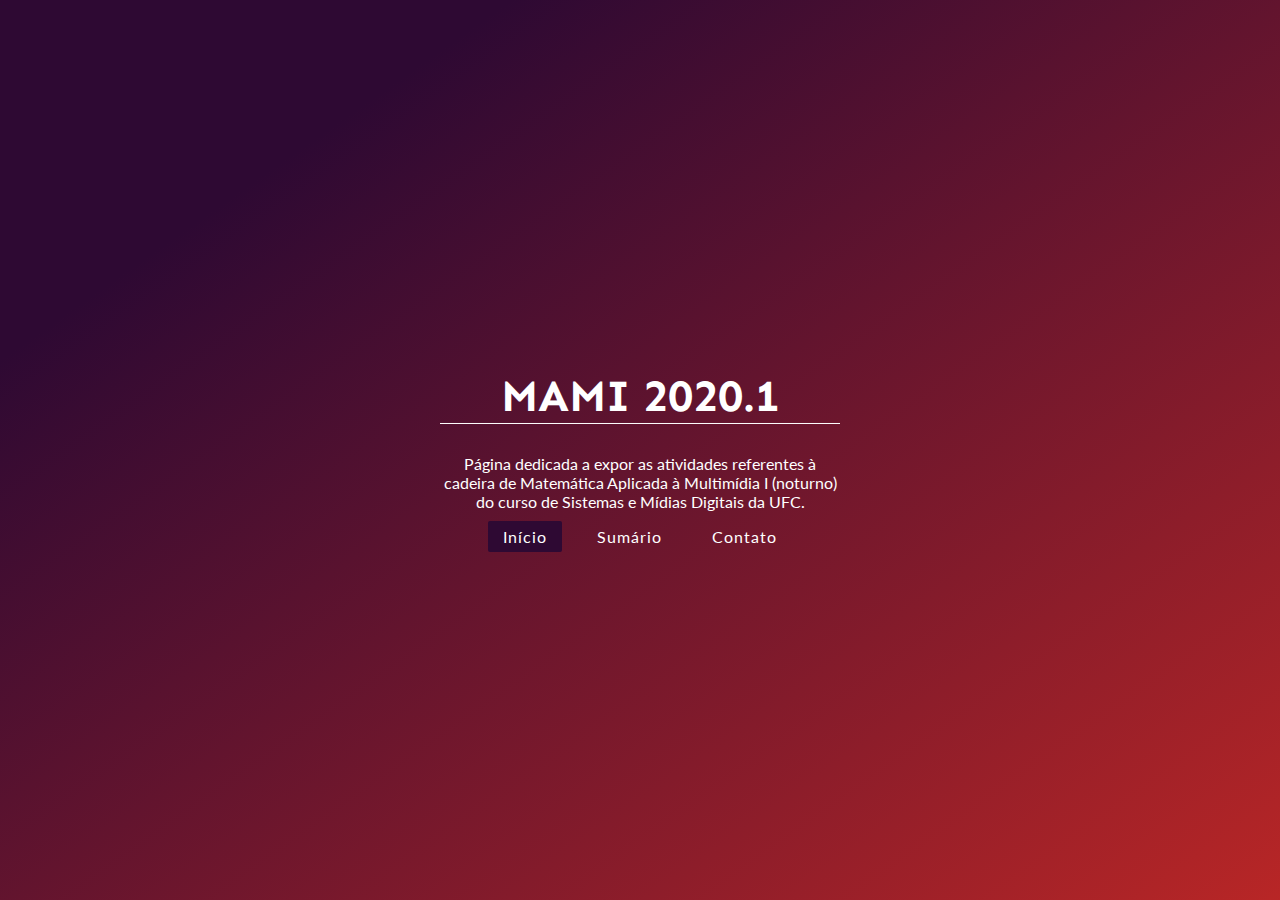
<file: index.html>
<!DOCTYPE html>
<html>
  <head>
    <title>MAMI 2020.1</title>
    <meta charset="UTF-8">
    <meta name="viewport"
          content="width=device-width, initial-scale=1">
    <link href="./css/main.css"
          rel="stylesheet">
    <link href="https://fonts.googleapis.com/css?family=Lato|Sen&display=swap"
          rel="stylesheet">
  </head>

  <body>
    <div class='mainpage'>
      <header>
        <h1>MAMI 2020.1</h1>
        <p>Página dedicada a expor as atividades referentes à cadeira de Matemática Aplicada à Multimídia I (noturno) do curso de Sistemas e Mídias Digitais da UFC.</p>
        <p><a href="index.html" class="active">Início</a> <a href="summary.html">Sumário</a> <a href="#contact">Contato</a></p>
      </header>
    </div>
    <script type="text/javascript"
            src="./js/script.js" ></script>
  </body>
</html>
</file>
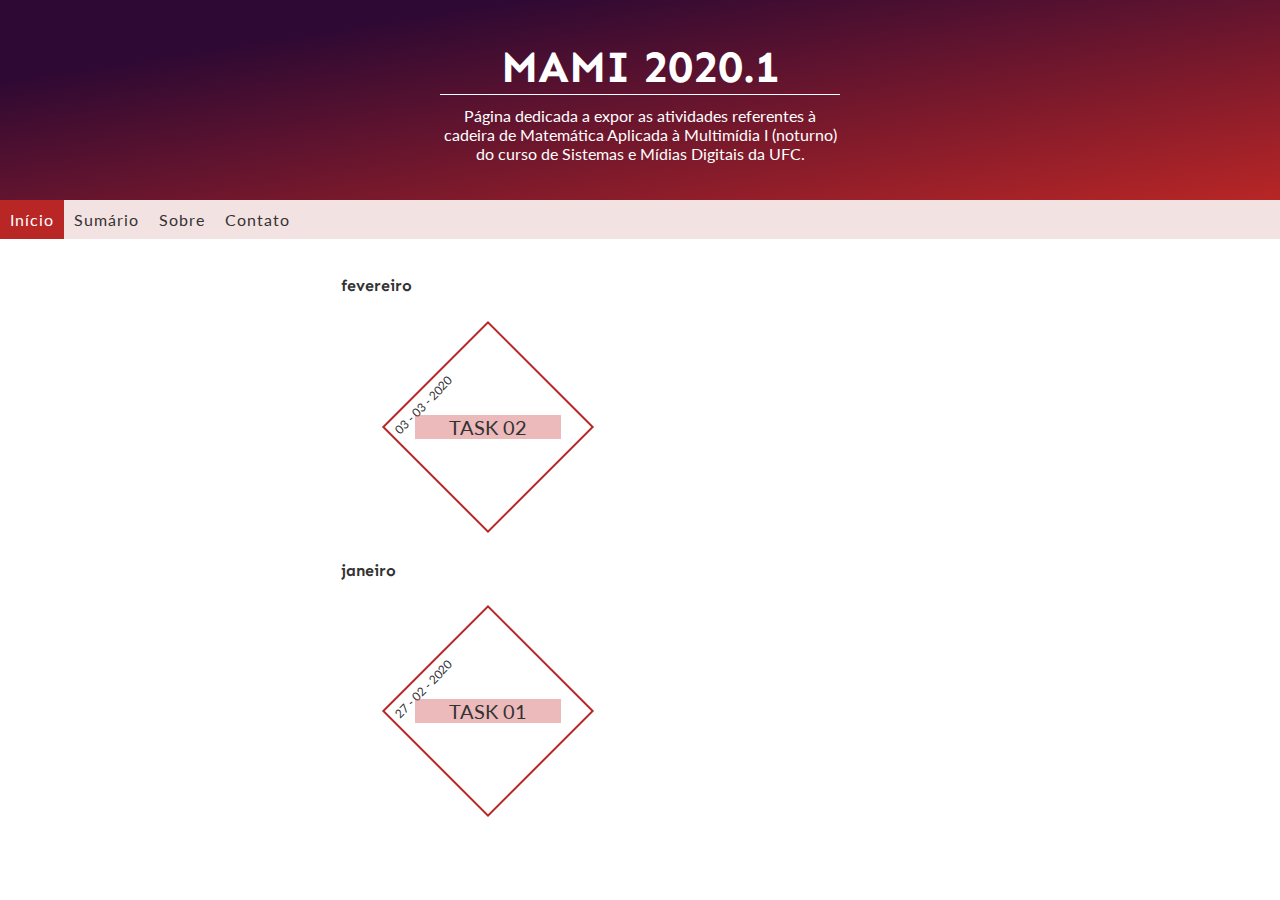
<file: contato.html>
<!DOCTYPE html>
<html>
  <head>
    <title>MAMI 2020.1</title>
    <meta charset="UTF-8">
    <meta name="viewport"
          content="width=device-width, initial-scale=1">
    <link href="./css/main.css"
          rel="stylesheet">
    <link href="https://fonts.googleapis.com/css?family=Lato|Sen&display=swap"
          rel="stylesheet">
  </head>

  <body>
    <header class='main'>
      <h1>MAMI 2020.1</h1>
      <p>Página dedicada a expor as atividades referentes à cadeira de Matemática Aplicada à Multimídia I (noturno) do curso de Sistemas e Mídias Digitais da UFC.</p>
    </header>
    <nav id='topnav'>
      <a href="" class="active">Início</a><a href="#summary">Sumário</a><a href="#about">Sobre</a><a href="#contact">Contato</a>
    </nav>
    <section class="container">
      <arcticle class='month'>
        <h4>fevereiro</h4>
        <article class="column">
          <div class="diamond">
            <header class="task-title">
              TASK 02
            </header>
            <span class='task-date'>03 - 03 - 2020</span>
          </div>
        </article>
      </arcticle>
      <arcticle class='month'>
        <h4>janeiro</h4>
        <article class="column">
          <div class="diamond">
            <header class="task-title">
              TASK 01
            </header>
            <span class='task-date'>27 - 02 - 2020</span>
          </div>
        </article>
      </arcticle>
    </section>
    <script type="text/javascript"
            src="./js/script.js" ></script>
  </body>
</html>
</file>
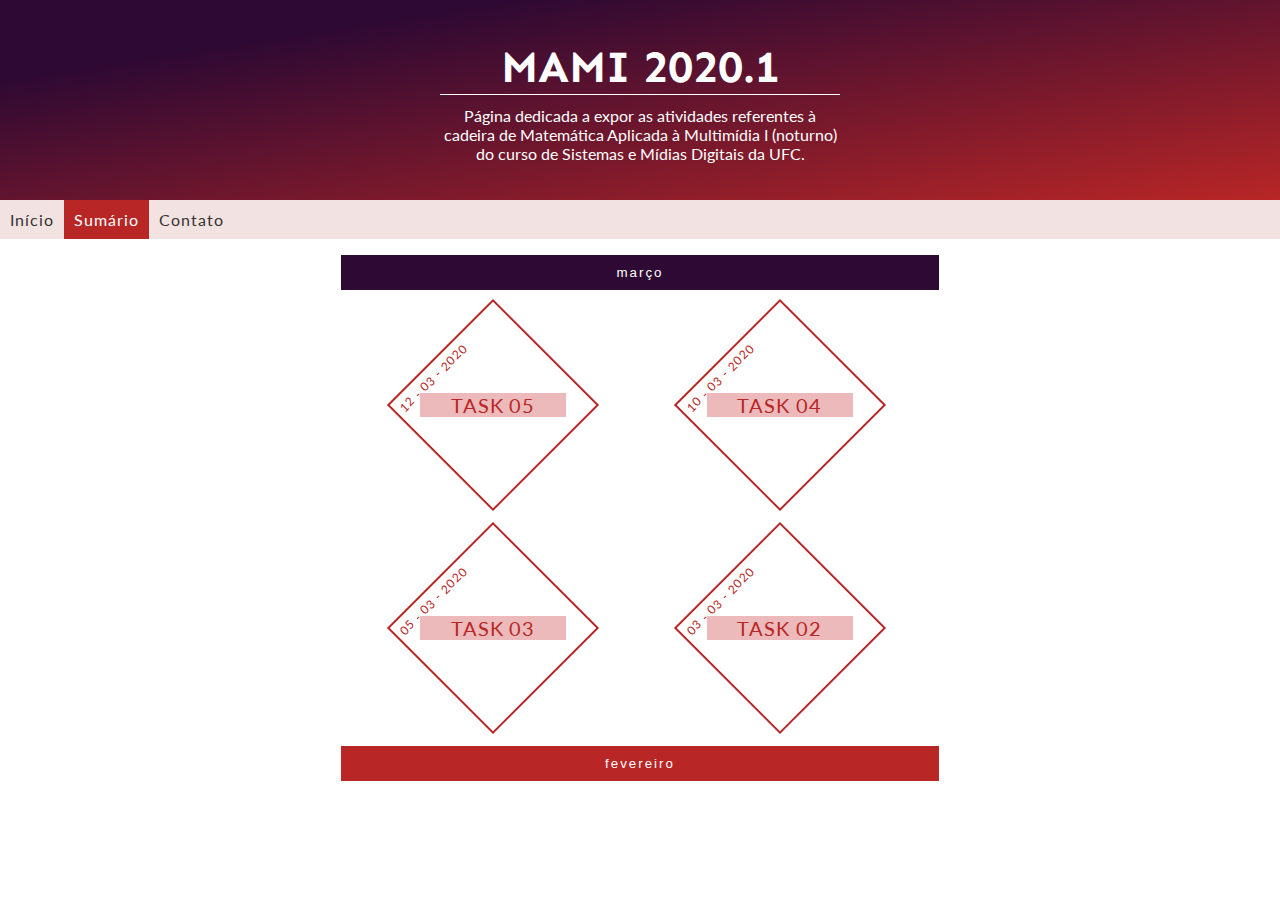
<file: summary.html>
<!DOCTYPE html>
<html>

<head>
  <title>MAMI 2020.1</title>
  <meta charset="UTF-8">
  <meta name="viewport" content="width=device-width, initial-scale=1">
  <link href="./css/main.css" rel="stylesheet">
  <link href="https://fonts.googleapis.com/css?family=Lato|Sen&display=swap" rel="stylesheet">
</head>

<body>
  <header class='main'>
    <h1>MAMI 2020.1</h1>
    <p>Página dedicada a expor as atividades referentes à cadeira de Matemática Aplicada à Multimídia I (noturno) do curso de Sistemas e Mídias Digitais da UFC.</p>
  </header>
  <nav id='topnav'>
    <a href="index.html">Início</a><a href="summary.html" class="active">Sumário</a><a href="contact.html">Contato</a>
  </nav>
  <section class="container">
    <!-- <button class='accordion'>junho</button>
    <article class='panel'>
      
    </article>
    <button class='accordion'>maio</button>
    <article class='panel'>
      
    </article>
    <button class='accordion'>abril</button>
    <article class='panel'>
      
    </article> -->
    <button class='accordion'>março</button>
    <article class='panel'>
      <article class='column'>
        <a href='mar/task05.html'>
          <div class='diamond'>
            <header class='task-title'>
              TASK 05
            </header>
            <span class='task-date'>12 - 03 - 2020</span>
          </div>
        </a>
      </article>
      <article class='column'>
        <a href='mar/task04.html'>
          <div class='diamond'>
            <header class='task-title'>
              TASK 04
            </header>
            <span class='task-date'>10 - 03 - 2020</span>
          </div>
        </a>
      </article>
      <article class='column'>
        <a href='mar/task03.html'>
          <div class='diamond'>
            <header class='task-title'>
              TASK 03
            </header>
            <span class='task-date'>05 - 03 - 2020</span>
          </div>
        </a>
      </article>
      <article class='column'>
        <a href='mar/task02.html'>
          <div class='diamond'>
            <header class='task-title'>
              TASK 02
            </header>
            <span class='task-date'>03 - 03 - 2020</span>
          </div>
        </a>
      </article>
    </article>
    <button class='accordion acc-feb'>fevereiro</button>
    <article class='panel'>
      <a href='feb/task01.html'>
        <div class='diamond'>
          <header class='task-title'>
            TASK 01
          </header>
          <span class='task-date'>27 - 02 - 2020</span>
        </div>
      </a>
    </article>
  </section>
  <script type="text/javascript" src="./js/script.js"></script>
  <script>
    /* mês atual sempre começa ativo */
    accordions[0].classList.toggle('active');
    let curMonthPanel = accordions[0].nextElementSibling;
    curMonthPanel.style.display = 'block';
  </script>
</body>

</html>
</file>
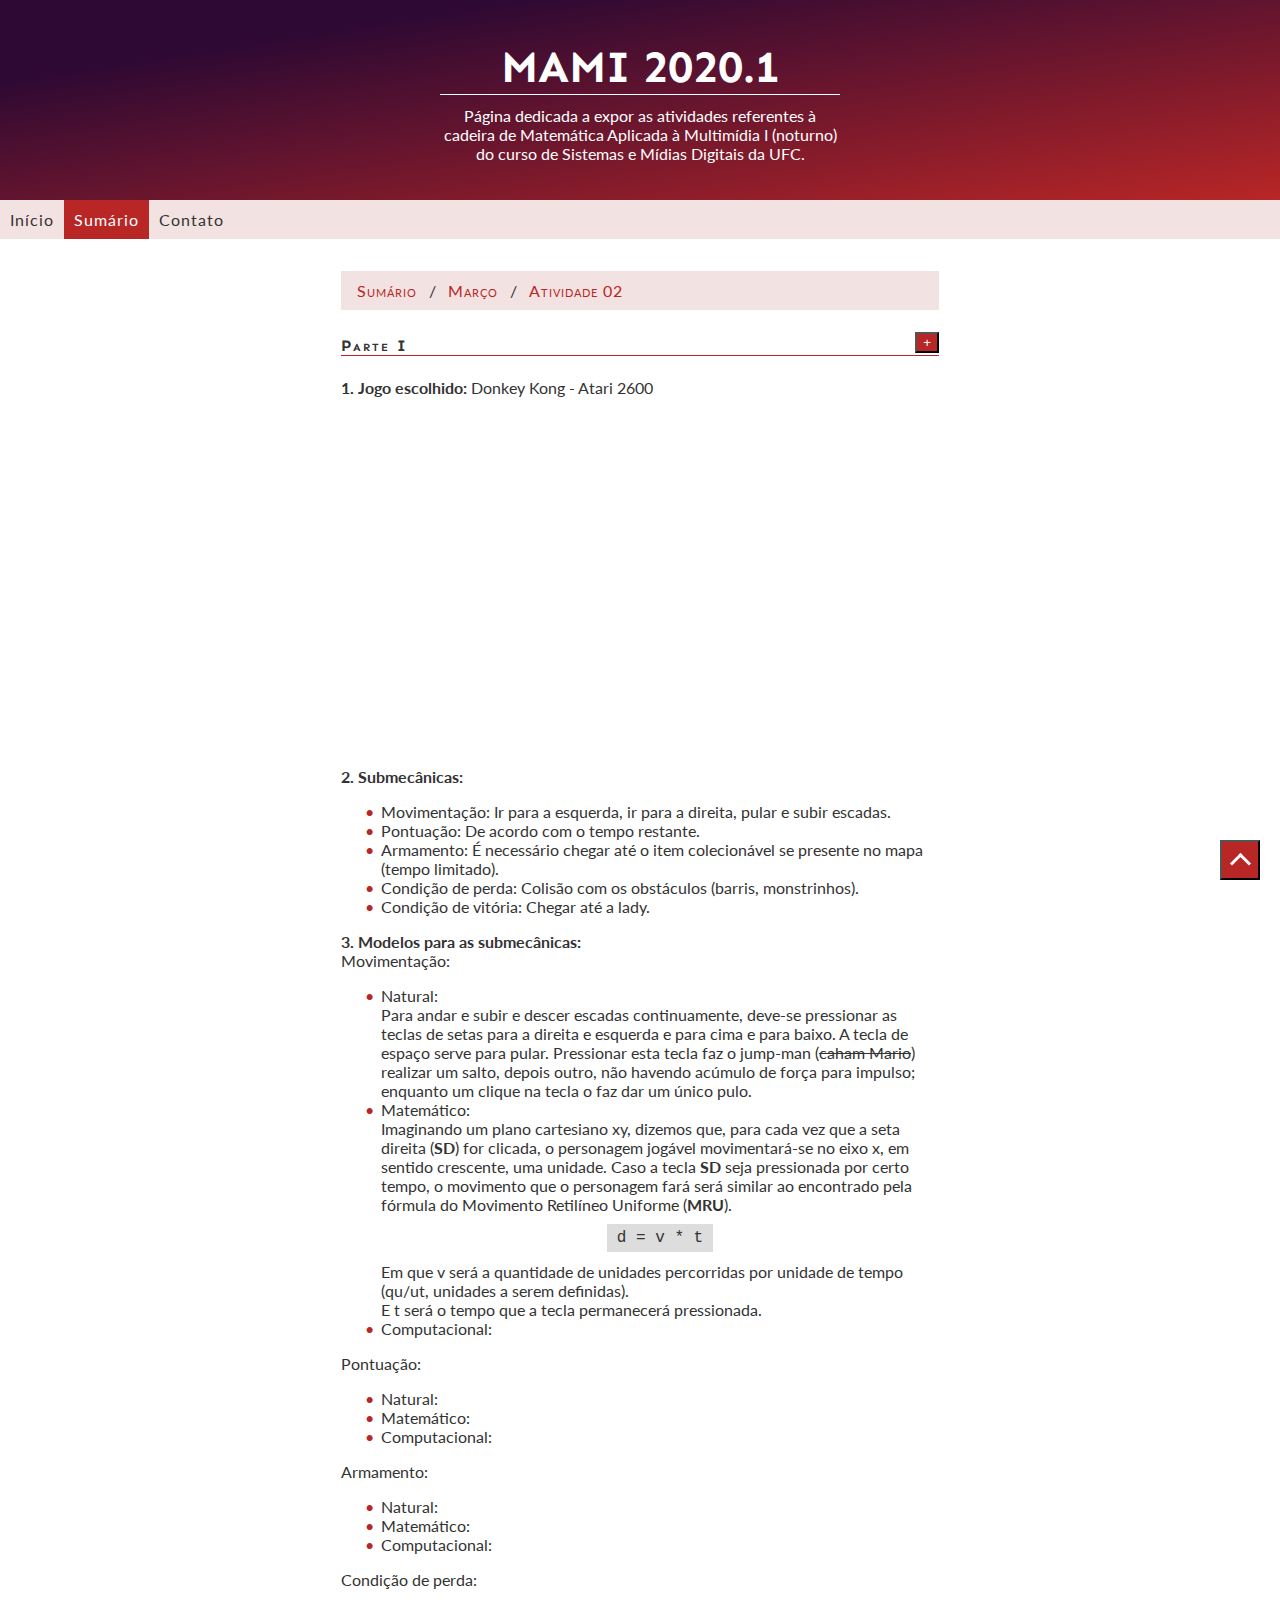
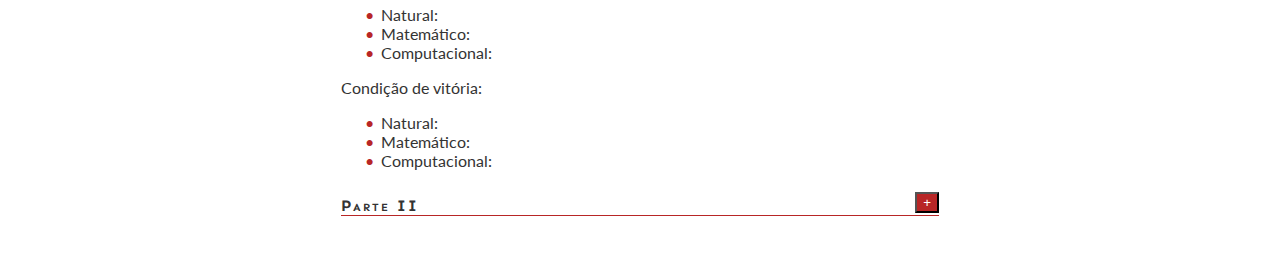
<file: mar/task02.html>
<!DOCTYPE html>
<html>

<head>
  <title>MAMI 2020.1</title>
  <meta charset="UTF-8">
  <meta name="viewport" content="width=device-width, initial-scale=1">
  <link href="../css/main.css" rel="stylesheet">
  <link href="https://fonts.googleapis.com/css?family=Lato|Sen&display=swap" rel="stylesheet">
</head>

<body>
  <header class='main'>
    <h1>MAMI 2020.1</h1>
    <p>Página dedicada a expor as atividades referentes à cadeira de Matemática Aplicada à Multimídia I (noturno) do
      curso de Sistemas e Mídias Digitais da UFC.</p>
  </header>
  <nav id='topnav'>
    <a href="../index.html">Início</a><a href="../summary.html" class="active">Sumário</a><a
      href="../contact.html">Contato</a>
  </nav>
  <section class="container">
    <ul class='breadcrumb'>
      <li><a href='../summary.html'>Sumário</a></li>
      <li><a>Março</a></li>
      <li><a>Atividade 02</a></li>
    </ul>
    <h4 class='task02'>Parte I <button id='task02-pt1' onclick='readMore("task02-pt1")'>+</button></h4>
    <div id='more-task02-pt1'>
      <blockquote>
        1 - Pesquise sobre jogos da segunda geração de video games (Atari 2600, Magnavox Odyssey 2, entre outros) e escolha
        um título específico
      </blockquote>
      <p></p>
      <blockquote>
        2 - Avalie o jogo escolhido e estabeleça as respectivas submecânicas, referentes a cada possibilidade de interação (mover-se, pontuar, perder, etc)
      </blockquote>
      <p></p>
      <blockquote>
        3 - Defina os modelos natural, matemático e computacional necessários à implementação das submecânicas estabelecidas
      </blockquote>
      <p></p>
      <blockquote>
        4 - Empregando placeholders, porte o jogo para a linguagem Processing (ou outra a sua escolha), buscando a maior fidelidade possível em relação às submecânicas estabelecidas
      </blockquote>
      <p></p>
      <blockquote>
        5 - Em seu portfólio, documente o desenvovimento, destacando: apresentação do jogo (vídeo), exposição de cada submecânica estabelecida (imagens animadas), discussão dos respectivos modelos (textos, diagramas, etc) e link para download do resultado
      </blockquote>
      <p></p>
      Observações
      <ul>
        <li>A seleção do jogo deve ser registrada no repositório compartilhado, informando nomes do aluno e do jogo, plataforma e link de vídeo para o título original, não podendo haver repetição de jogos entre alunos de quaisquer turmas</li>
        <li>Material de terceiros deve ser referenciado</li>
        <li>O resultado final deverá ser disponibilizado até as 23h59 da data de realização da primeira avaliação, havendo desconto de 2,0 pontos da nota para cada dia de atraso</li>
      </ul>
    </div>
    <p>
      <strong>1. Jogo escolhido: </strong> Donkey Kong - Atari 2600
      <p></p>
      <iframe width="600" height="335" src="https://www.youtube.com/embed/IzI1RBdK2_g" frameborder="0" allow="accelerometer; autoplay; encrypted-media; gyroscope; picture-in-picture" allowfullscreen></iframe>
    </p>
    <p>
      <strong>2. Submecânicas: </strong>
      <ul class='bullet'>
        <li>Movimentação: Ir para a esquerda, ir para a direita, pular e subir escadas.</li>
        <li>Pontuação: De acordo com o tempo restante.</li>
        <li>Armamento: É necessário chegar até o item colecionável se presente no mapa (tempo limitado).</li>
        <li>Condição de perda: Colisão com os obstáculos (barris, monstrinhos).</li>
        <li>Condição de vitória: Chegar até a lady.</li>
      </ul>
    </p>
    <p>
      <strong>3. Modelos para as submecânicas: </strong>
      <br/>Movimentação:
      <ul class='bullet'>
        <li>Natural:</li> Para andar e subir e descer escadas continuamente, deve-se pressionar as teclas de setas para a direita e esquerda e para cima e para baixo. A tecla de espaço serve para pular. Pressionar esta tecla faz o jump-man (<em class='stroke'>caham Mario</em>) realizar um salto, depois outro, não havendo acúmulo de força para impulso; enquanto um clique na tecla o faz dar um único pulo.
        <li>Matemático:</li> Imaginando um plano cartesiano xy, dizemos que, para cada vez que a seta direita (<strong>SD</strong>) for clicada, o personagem jogável movimentará-se no eixo x, em sentido crescente, uma unidade. Caso a tecla <strong>SD</strong> seja pressionada por certo tempo, o movimento que o personagem fará será similar ao encontrado pela fórmula do Movimento Retilíneo Uniforme (<strong>MRU</strong>).
        <div class='mod-mat-fn'>
          d = v * t
        </div>
        Em que v será a quantidade de unidades percorridas por unidade de tempo (qu/ut, unidades a serem definidas).<br />
        E t será o tempo que a tecla permanecerá pressionada.
        <li>Computacional:</li> 
      </ul>
      Pontuação:
      <ul class='bullet'>
        <li>Natural:</li>
        <li>Matemático:</li>
        <li>Computacional:</li>
      </ul>
      Armamento:
      <ul class='bullet'>
        <li>Natural:</li>
        <li>Matemático:</li>
        <li>Computacional:</li>
      </ul>
      Condição de perda:
      <ul class='bullet'>
        <li>Natural:</li>
        <li>Matemático:</li>
        <li>Computacional:</li>
      </ul>
      Condição de vitória:
      <ul class='bullet'>
        <li>Natural:</li>
        <li>Matemático:</li>
        <li>Computacional:</li>
      </ul>
    </p>
    <h4 class='task02'>Parte II <button id='task02-pt2' onclick='readMore("task02-pt2")'>+</button></h4>
    <div id='more-task02-pt2'>
      <blockquote>
        1 - Recrie o jogo, agora empregando elementos gráficos próprios
      </blockquote>
      <p></p>
      <blockquote>
        2 - Em seu portfólio, documente todo o processo de desenvolvimento na forma de um vídeo, incluindo: comparação entre o título original e a recriação, demonstrando individualmente cada submecâncica estabelecida; discussão do processo de definiçõ, construção e uso da solução visual própria e link para download do resultado
      </blockquote>
      <p></p>
      Observações
      <ul>
        <li>O vídeo gerado deve possuir duração entre dois e três minutos e contar com narração e legendas</li>
        <li>Material de terceiros deve ser utilizado o mínimo possível, devendo ser referenciado</li>
        <li>O resultado final deverá ser disponibilizado até as 23h59 do dia 26 de maio, havendo desconto de 2,0 pontos da nota para cada dia de atraso</li>
      </ul>
    </div>
    <p></p>

  </section>
  <footer id='backToTop'>
    <a href='#top'>
      <button>
        <div class='arrow-top'></div>
      </button>
    </a>
  </footer>
  <script>
    function readMore(pt) {
      let more = document.getElementById('more-' + pt);
      let btn = document.getElementById(pt);
      if (!more.style.display || more.style.display == 'none') {
        more.style.display = 'block';
        btn.innerHTML = '-';
      } else {
        more.style.display = 'none';
        btn.innerHTML = '+';
      }
    }
  </script>
  <script type="text/javascript" src="../js/script.js"></script>
</body>

</html>
</file>
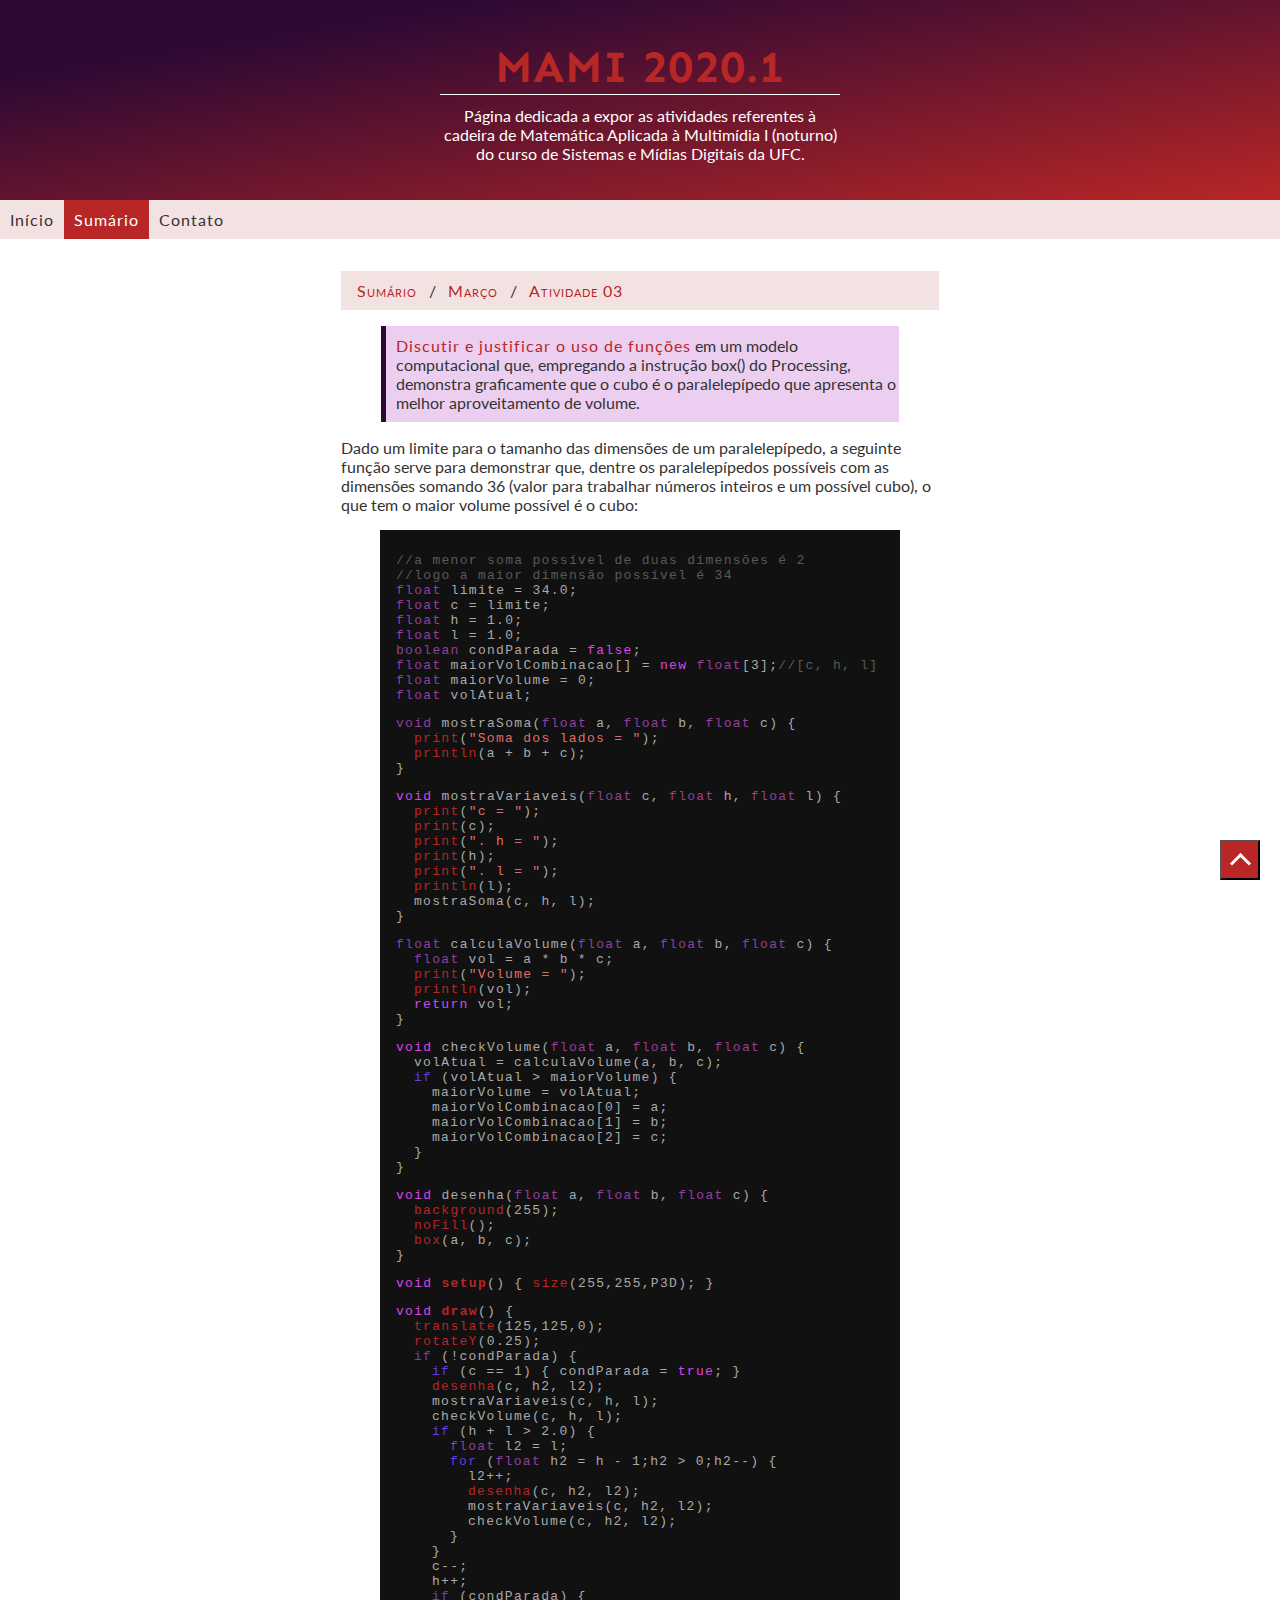
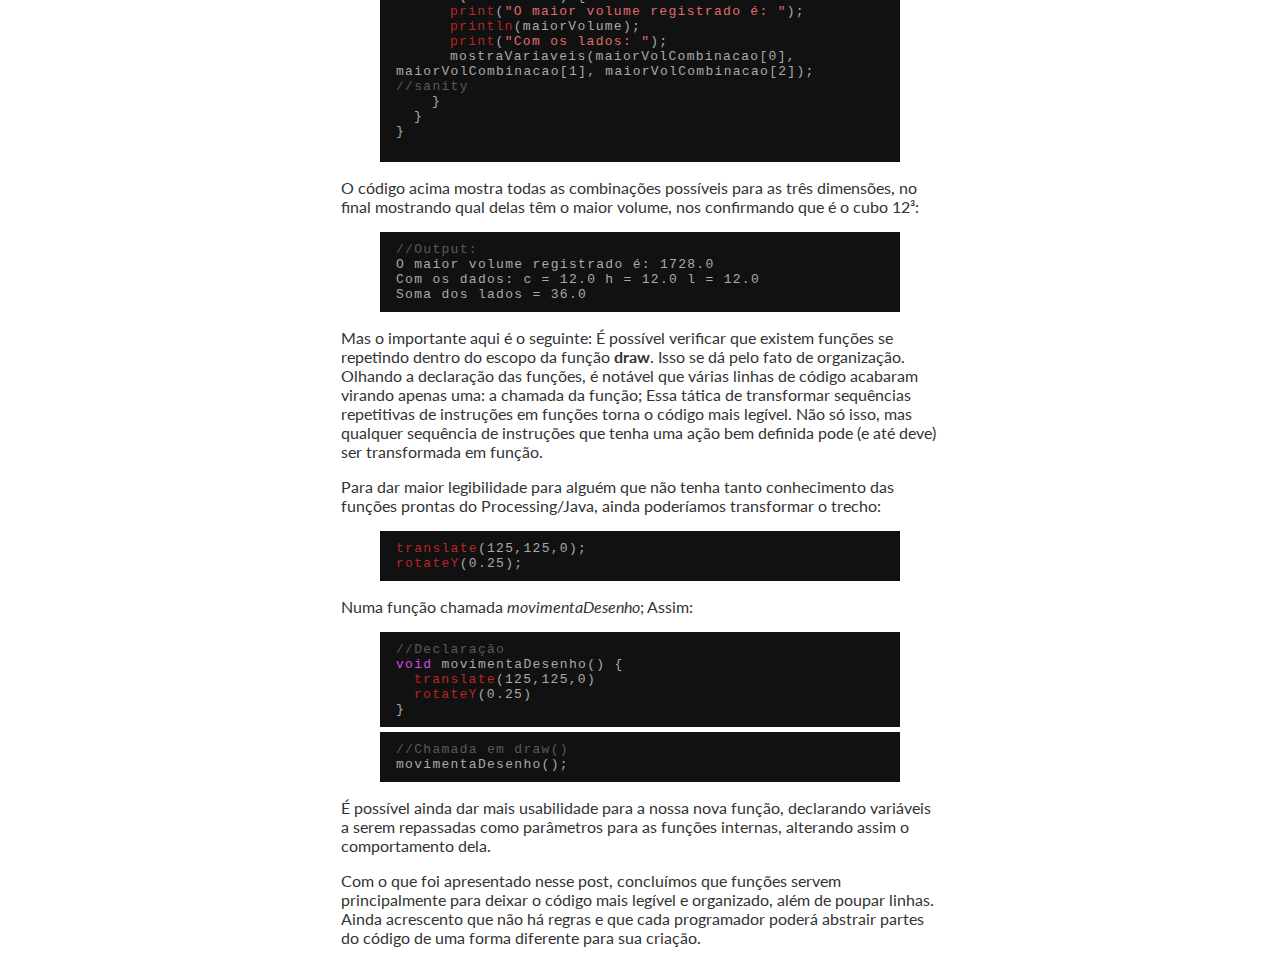
<file: mar/task03.html>
<!DOCTYPE html>
<html>

<head>
  <title>MAMI 2020.1</title>
  <meta charset="UTF-8">
  <meta name="viewport" content="width=device-width, initial-scale=1">
  <link href="../css/main.css" rel="stylesheet">
  <link href="https://fonts.googleapis.com/css?family=Lato|Sen&display=swap" rel="stylesheet">
</head>

<body>
  <header class='main'>
    <a name='top'><h1>MAMI 2020.1</h1></a>
    <p>Página dedicada a expor as atividades referentes à cadeira de Matemática Aplicada à Multimídia I (noturno) do
      curso de Sistemas e Mídias Digitais da UFC.</p>
  </header>
  <nav id='topnav'>
    <a href="../index.html">Início</a><a href="../summary.html" class="active">Sumário</a><a
      href="../contact.html">Contato</a>
  </nav>
  <section class="container">
    <ul class='breadcrumb'>
      <li><a href='../summary.html'>Sumário</a></li>
      <li><a>Março</a></li>
      <li><a>Atividade 03</a></li>
    </ul>
    <blockquote>
      <a href='#resolucao'>Discutir e justificar o uso de funções</a> em um modelo computacional que, empregando a instrução box() do Processing, demonstra graficamente que o cubo é o paralelepípedo que apresenta o melhor aproveitamento de volume.
    </blockquote>
    <p>Dado um limite para o tamanho das dimensões de um paralelepípedo, a seguinte função serve para demonstrar que, dentre os paralelepípedos possíveis com as dimensões somando 36 (valor para trabalhar números inteiros e um possível cubo), o que tem o maior volume possível é o cubo:</p>
    <div class='code-box'>
      <p>
        <span class='code-comment'>//a menor soma possível de duas dimensões é 2
        <br />//logo a maior dimensão possível é 34</span>
        <br /><span class='code-type-var'>float</span> <span class='code-var'>limite</span> = 34.0;
        <br /><span class='code-type-var'>float</span> c = limite;
        <br /><span class='code-type-var'>float</span> h = 1.0;
        <br /><span class='code-type-var'>float</span> l = 1.0;
        <br /><span class='code-type-var'>boolean</span> condParada = <span class='code-reserved-word'>false</span>;
        <br /><span class='code-type-var'>float</span> maiorVolCombinacao[] = <span class='code-reserved-word'>new</span> <span class='code-type-var'>float</span>[3];<span class='code-comment'>//[c, h, l]</span>
        <br /><span class='code-type-var'>float</span> maiorVolume = 0;
        <br /><span class='code-type-var'>float</span> volAtual;
      </p>
      <p>
        <span class='code-type-var'>void</span> mostraSoma(<span class='code-type-var'>float</span> a, <span class='code-type-var'>float</span> b, <span class='code-type-var'>float</span> c) {
          <br />
          <span class='ident-space'></span>
          <span class='code-fn'>print</span>(<span class='code-str'>"Soma dos lados = "</span>);
          <br />
          <span class='ident-space'></span>
          <span class='code-fn'>println</span>(a + b + c);
        <br />}
      </p>
      <p>
        <span class='code-reserved-word'>void</span> mostraVariaveis(<span class='code-type-var'>float</span> c, <span class='code-type-var'>float</span> h, <span class='code-type-var'>float</span> l) {
          <br />
          <span class='ident-space'></span>
          <span class='code-fn'>print</span>(<span class='code-str'>"c = "</span>);
          <br />
          <span class='ident-space'></span>
          <span class='code-fn'>print</span>(c);
          <br />
          <span class='ident-space'></span>
          <span class='code-fn'>print</span>(<span class='code-str'>". h = "</span>);
          <br />
          <span class='ident-space'></span>
          <span class='code-fn'>print</span>(h);
          <br />
          <span class='ident-space'></span>
          <span class='code-fn'>print</span>(<span class='code-str'>". l = "</span>);
          <br />
          <span class='ident-space'></span>
          <span class='code-fn'>println</span>(l);
          <br />
          <span class='ident-space'></span>
          mostraSoma(c, h, l);
        <br />}
      </p>
      <p>
        <span class='code-type-var'>float</span> calculaVolume(<span class='code-type-var'>float</span> a, <span class='code-type-var'>float</span> b, <span class='code-type-var'>float</span> c) {
          <br/>
          <span class='ident-space'></span>
          <span class='code-type-var'>float</span> vol = a * b * c;
          <br/>
          <span class='ident-space'></span>
          <span class='code-fn'>print</span>(<span class='code-str'>"Volume = "</span>);
          <br/>
          <span class='ident-space'></span>
          <span class='code-fn'>println</span>(vol);
          <br/>
          <span class='ident-space'></span>
          <span class='code-reserved-word'>return</span> vol;
        <br/>}
      </p>
      <p>
        <span class='code-reserved-word'>void</span> checkVolume(<span class='code-type-var'>float</span> a, <span class='code-type-var'>float</span> b, <span class='code-type-var'>float</span> c) {
          <br/>
          <span class='ident-space'></span>
          volAtual = calculaVolume(a, b, c);
          <br/>
          <span class='ident-space'></span>
          <span class='code-control'>if</span> (volAtual > maiorVolume) {
            <br/>
          <span class='ident-space'></span>
          <span class='ident-space'></span>
          maiorVolume = volAtual;
          <br/>
          <span class='ident-space'></span>
          <span class='ident-space'></span>
          maiorVolCombinacao[0] = a;
          <br/>
          <span class='ident-space'></span>
          <span class='ident-space'></span>
          maiorVolCombinacao[1] = b;
          <br/>
          <span class='ident-space'></span>
          <span class='ident-space'></span>
          maiorVolCombinacao[2] = c;
          <br/>
          <span class='ident-space'></span>
          }
        <br/>}
      </p>
      <p>
        <span class='code-reserved-word'>void</span> desenha(<span class='code-type-var'>float</span> a, <span class='code-type-var'>float</span> b, <span class='code-type-var'>float</span> c) {
          <br/>
          <span class='ident-space'></span>
          <span class='code-fn'>background</span>(255);
          <br/>
          <span class='ident-space'></span>
          <span class='code-fn'>noFill</span>();
          <br/>
          <span class='ident-space'></span>
          <span class='code-fn'>box</span>(a, b, c);
        <br/>}
      </p>
      <p>
        <span class='code-reserved-word'>void</span> <span class='code-declared-fn'>setup</span>() {
          <span class='code-fn'>size</span>(255,255,P3D);
        }
      </p>
      <p>
        <span class='code-reserved-word'>void</span> <span class='code-declared-fn'>draw</span>() {
          <br/>
          <span class='ident-space'></span>
          <span class='code-fn'>translate</span>(125,125,0);
          <br/>
          <span class='ident-space'></span>
          <span class='code-fn'>rotateY</span>(0.25);
          <br/>
          <span class='ident-space'></span>
          <span class='code-control'>if</span> (!condParada) {
            <br/>
            <span class='ident-space'></span>
            <span class='ident-space'></span>
            <span class='code-control'>if</span> (c == 1) {
              condParada = <span class='code-reserved-word'>true</span>;
            }
            <br/>
            <span class='ident-space'></span>
            <span class='ident-space'></span>
            <span class='code-fn'>desenha</span>(c, h2, l2);
            <br/>
            <span class='ident-space'></span>
            <span class='ident-space'></span>
            mostraVariaveis(c, h, l);
            <br/>
            <span class='ident-space'></span>
            <span class='ident-space'></span>
            checkVolume(c, h, l);
            <br/>
            <span class='ident-space'></span>
            <span class='ident-space'></span>
            <span class='code-control'>if</span> (h + l > 2.0) {
              <br/>
              <span class='ident-space'></span>
              <span class='ident-space'></span>
              <span class='ident-space'></span>
              <span class='code-type-var'>float</span> l2 = l;
              <br/>
              <span class='ident-space'></span>
              <span class='ident-space'></span>
              <span class='ident-space'></span>
              <span class='code-control'>for</span> (<span class='code-type-var'>float</span> h2 = h - 1;h2 > 0;h2--) {
                <br/>
                <span class='ident-space'></span>
                <span class='ident-space'></span>
                <span class='ident-space'></span>
                <span class='ident-space'></span>
                l2++;
                <br/>
                <span class='ident-space'></span>
                <span class='ident-space'></span>
                <span class='ident-space'></span>
                <span class='ident-space'></span>
                <span class='code-fn'>desenha</span>(c, h2, l2);
                <br/>
                <span class='ident-space'></span>
                <span class='ident-space'></span>
                <span class='ident-space'></span>
                <span class='ident-space'></span>
                mostraVariaveis(c, h2, l2);
                <br/>
                <span class='ident-space'></span>
                <span class='ident-space'></span>
                <span class='ident-space'></span>
                <span class='ident-space'></span>
                checkVolume(c, h2, l2);
                <br/>
                <span class='ident-space'></span>
                <span class='ident-space'></span>
                <span class='ident-space'></span>
              }
              <br/>
              <span class='ident-space'></span>
              <span class='ident-space'></span>
            }
            <br/>
            <span class='ident-space'></span>
            <span class='ident-space'></span>
            c--;
            <br/>
            <span class='ident-space'></span>
            <span class='ident-space'></span>
            h++;
            <br/>
            <span class='ident-space'></span>
            <span class='ident-space'></span>
            <span class='code-control'>if</span> (condParada) {
              <br/>
              <span class='ident-space'></span>
              <span class='ident-space'></span>
              <span class='ident-space'></span>
              <span class='code-fn'>print</span>(<span class='code-str'>"O maior volume registrado é: "</span>);
              <br/>
              <span class='ident-space'></span>
              <span class='ident-space'></span>
              <span class='ident-space'></span>
              <span class='code-fn'>println</span>(maiorVolume);
              <br/>
              <span class='ident-space'></span>
              <span class='ident-space'></span>
              <span class='ident-space'></span>
              <span class='code-fn'>print</span>(<span class='code-str'>"Com os lados: "</span>);
              <br/>
              <span class='ident-space'></span>
              <span class='ident-space'></span>
              <span class='ident-space'></span>
              mostraVariaveis(maiorVolCombinacao[0], maiorVolCombinacao[1], maiorVolCombinacao[2]); <span class='code-comment'>//sanity</span>
          <br/>
          <span class='ident-space'></span>
          <span class='ident-space'></span>}
          <br />
          <span class='ident-space'></span>}
        <br />}
      </p>
    </div>
    <p>O código acima mostra todas as combinações possíveis para as três dimensões, no final mostrando qual delas têm o maior volume, nos confirmando que é o cubo 12³:</p>
    <a name='resolucao'></a>
    <div class='code-box'>
      <span class='code-comment'>//Output:</span>
      <br />O maior volume registrado é: 1728.0
      <br />Com os dados: c = 12.0 h = 12.0 l = 12.0
      <br />Soma dos lados = 36.0
    </div>
    <p>Mas o importante aqui é o seguinte: É possível verificar que existem funções se repetindo dentro do escopo da função <strong>draw</strong>. Isso se dá pelo fato de organização. Olhando a declaração das funções, é notável que várias linhas de código acabaram virando apenas uma: a chamada da função; Essa tática de transformar sequências repetitivas de instruções em funções torna o código mais legível. Não só isso, mas qualquer sequência de instruções que tenha uma ação bem definida pode (e até deve) ser transformada em função.</p>
    <p>
      Para dar maior legibilidade para alguém que não tenha tanto conhecimento das funções prontas do Processing/Java, ainda poderíamos transformar o trecho:
    </p>
    <div class='code-box'>
      <span class='code-fn'>translate</span>(125,125,0);
      <br /><span class='code-fn'>rotateY</span>(0.25);
    </div>
    <p>
      Numa função chamada <em>movimentaDesenho</em>; Assim:
    </p>
    <div class='code-box'>
      <span class='code-comment'>//Declaração</span>
      <br>
      <span class='code-reserved-word'>void</span> movimentaDesenho() {
        <br/>
        <span class='ident-space'></span>
        <span class='code-fn'>translate</span>(125,125,0)
        <br/>
        <span class='ident-space'></span>
        <span class='code-fn'>rotateY</span>(0.25)
      <br/>}
    </div>
    <div class='code-box'>
      <span class='code-comment'>//Chamada em draw()</span>
      <br />movimentaDesenho();
    </div>
    <p>É possível ainda dar mais usabilidade para a nossa nova função, declarando variáveis a serem repassadas como parâmetros para as funções internas, alterando assim o comportamento dela.</p>
    <p>Com o que foi apresentado nesse post, concluímos que funções servem principalmente para deixar o código mais legível e organizado, além de poupar linhas. Ainda acrescento que não há regras e que cada programador poderá abstrair partes do código de uma forma diferente para sua criação.</p>
  </section>
  <footer id='backToTop'>
    <a href='#top'>
      <button>
        <div class='arrow-top'></div>
      </button>
    </a>
  </footer>
  <script type="text/javascript" src="../js/script.js"></script>
</body>

</html>
</file>
<file: css/main.css>
html {
  box-sizing: border-box;
}
body {
  position: relative;
  margin: 0;
  font-family: 'Lato', sans-serif;
  color: #333;
  font-size: 16px;
}
html, body {
  height: 100%;
}
*, *:before, *:after {
  box-sizing: inherit;
}
a {
  text-decoration: none;
  letter-spacing: 1px;
  color: #b82626;
}
a:hover {
  opacity: 0.5;
}
.mainpage {
  position: relative;
  width: 100%;
  height: 100%;
  background-color: #2e0933;
  background-image: linear-gradient(to bottom right, #2e0933 20%, #b82626 100%);
}
h1, h2, h3, h4, h5, h6 {
  font-family: 'Sen', sans-serif;
}
.mainpage>header {
  color : #fff;
  margin: auto;
  position: absolute;
  width: 400px;
  top: 50%;
  left: 50%;
  /* margin-left: -200px; */
  -ms-transform: translate(-50%, -50%);
  transform: translate(-50%, -50%);
  text-align: center;
}
.mainpage>header h1 {
  font-size: 2.8em;
  border-bottom: 1px solid #fff;
}
.mainpage>header p {
  margin-bottom: 15px;
}
.mainpage>header a {
  /* height: 50px; */
  color: #fff;
  border-radius: 2px;
  text-decoration: none;
  padding: 6px 15px;
  margin: 8px;
}
.mainpage>header a:hover, .mainpage>header a.active {
  background-color: #2e0933;
}
header.main {
  height: 200px;
  background-color: #260933;
  color : #fff;
  background-image: linear-gradient(to bottom right, #2e0933 20%, #b82626 100%);
}
header.main h1,
header.main p {
  position: absolute;
  width: 400px;
  left: 50%;
  margin-left: -200px;
  text-align: center;
}
header.main h1 {
  top: 10px;
  font-size: 2.8em;
  border-bottom: 1px solid #fff;
}
header.main p {
  top: 90px;
}
nav#topnav {
  z-index: 999;
  background-color: #f3e2e2;
  width: 100%;
  overflow: hidden;
}
nav#topnav a {
  margin: 0;
  color: #333;
  display: inline-block;
  text-align: center;
  padding: 10px;
  text-decoration: none;
}
nav#topnav a:hover, nav#topnav a.active {
  background-color: #b82626;
  color: #fff;
}
.sticky {
  position: fixed;
  top: 0;
}
.sticky + .container {
  padding-top: 58px;
}
section.container {
  padding: 1em;
  position: absolute;
  left: 50%;
  width: 630px;
  margin-left: -315px;
  margin-bottom: 25px;
}
em.stroke {
  text-decoration: line-through;
  font-style: normal;
}
.accordion {
  width: 100%;
  cursor: pointer;
  padding: 10px;
  letter-spacing: 2px;
  background-color: #b82626;
  color: #fff;
  border: none;
  outline: none;
  transition: 1s;
}
.accordion.active, .accordion:hover {
  background-color: #2e0933;
}
.panel {
  padding: 5px 10px;
  display: none;
  overflow: hidden;
  transition: max-height 0.2 ease-out;
}
.column {
  background-color: #fff;
  display: inline-block;
  width: 49%;
}
.diamond {
  width: 150px;
  height: 150px;
  margin: 35px auto;
  border: 2px solid #b82626;
  transform: rotate(-45deg);
  overflow: hidden;
}
.task-title {
  background-color: #c93f3f5b;
  width: 100%;
  font-size: 20px;
  text-align: center;
  position: absolute;
  top: 50%;
  margin-top: -12px;
  transform: rotate(45deg);
}
.task-date {
  font-size: 12px;
  margin-left: 5px;
}
.diamond:hover {
  -webkit-animation: spin 0.4s linear;
  animation: spin 0.4s linear;
}
ul.breadcrumb {
  padding: 10px 16px;
  list-style: none;
  background-color: #f3e2e2
}
ul.breadcrumb li {
  font-variant: small-caps;
  display: inline;
}
ul.breadcrumb li + li:before {
  padding: 8px;
  color: #333;
  content: '/\00a0';
}
blockquote {
  padding-left: 10px;
  padding-top: 10px;
  padding-bottom: 10px;
  border-left: 5px solid #2e0933;
  background-color: #eccff0;
}
h4.task02 {
  letter-spacing: 2px;
  position: relative;
  padding-top: 5px;
  border-bottom: 1px solid #b82626;
  font-variant: small-caps;
}
#more-task02-pt1, #more-task02-pt2 {
  display: none;
}
button#task02-pt1,
button#task02-pt2 {
  position: absolute;
  right: 0;
  bottom: 2px;
  cursor: pointer;
  color: #fff;
  background-color: #b82626;
  transition: 0.6s;
}
button#task02-pt1:hover,
button#task02-pt2:hover {
  background-color: #2e0933;
}
ul.bullet {
  list-style: none;
}
ul.bullet li:before {
  content: '\2022';
  color: #b82626;
  display: inline-block;
  width: 1em;
  margin-left: -1em;
}
.mod-mat-fn {
  font-family: 'Courier New', Courier, monospace;
  margin: 10px auto;
  padding: 5px 10px;
  background-color: #ddd;
  width: fit-content;
  max-width: 300px;
}
.code-box {
  padding: 10px 12px 10px 16px;
  margin: 5px auto;
  width: 520px;
  color: #AAA;
  font-size: 13px;
  background-color: #111;
  font-family: 'Courier New', Courier, monospace;
  letter-spacing: 0.1em;
}
.code-box .ident-space {
  margin-left: 18px;
}
.code-box span.code-comment {
  color: #5a5a5a;
}
.code-box span.code-type-var {
  color: #933f9e;
}
.code-box span.code-reserved-word {
  color: #d648e9;
}
.code-box span.code-str {
  color: #e06d6d;
}
.code-box span.code-control {
  color: #5d3fe2;
}
.code-box span.code-fn {
  color: #b82626;
}
.code-box span.code-declared-fn {
  color: #b82626;
  font-weight: bold;
}
footer#backToTop button {
  position: fixed;
  overflow: hidden;
  bottom: 20px;
  right: 20px;
  width: 40px;
  height: 40px;
  cursor: pointer;
  background-color: #b82626;
  outline: none;
  transition: 0.5s;
}
footer#backToTop button div.arrow-top {
  height: 15px;
  width: 15px;
  border: solid #fff;
  border-width: 3px 0 0 3px;
  margin: 10px 0 0 0;
  display: inline-block;
  transform: rotate(45deg);
  -webkit-transform: rotate(45deg);
}
footer#backToTop button:hover {
  background-color: #2e0933;
}
@-webkit-keyframes spin {
  0% { -webkit-transform: rotate(-45deg); }
  100% { -webkit-transform: rotate(315deg); }
}
@keyframes spin {
  0% { transform: rotate(-45deg); }
  100% { transform: rotate(315deg); }
}
</file>
